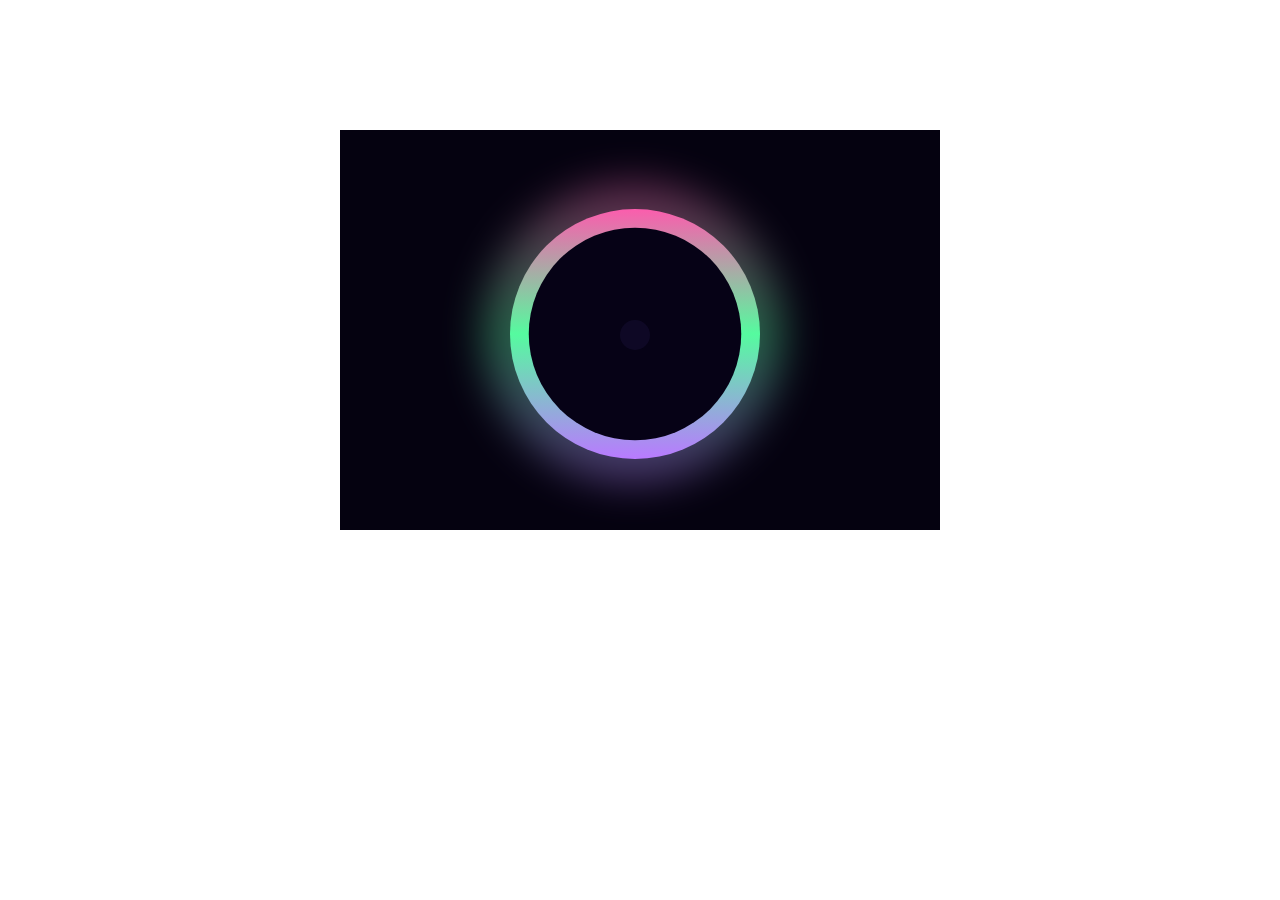
<file: Animacija/index.html>
<!DOCTYPE html>
<html lang="en">
    <head>
        <title>Animation</title>
        <meta charset="UTF-8">
        <meta name="description" content="Advanced CSS Assignment-9">
        <meta name="keywords" content="HTML,CSS,JavaScript">
        <meta name="author" content="Tanja Vojnovic">
        <link href="style.css" rel="stylesheet">
    </head>
    <body>
        <div id="wrapper">
                <div id="circle"></div>
                <div id="circle-1"></div>
                <div id="circle-2"></div>
                <div id="circle-3"></div>
        </div>
    </body>
</html>
</file>
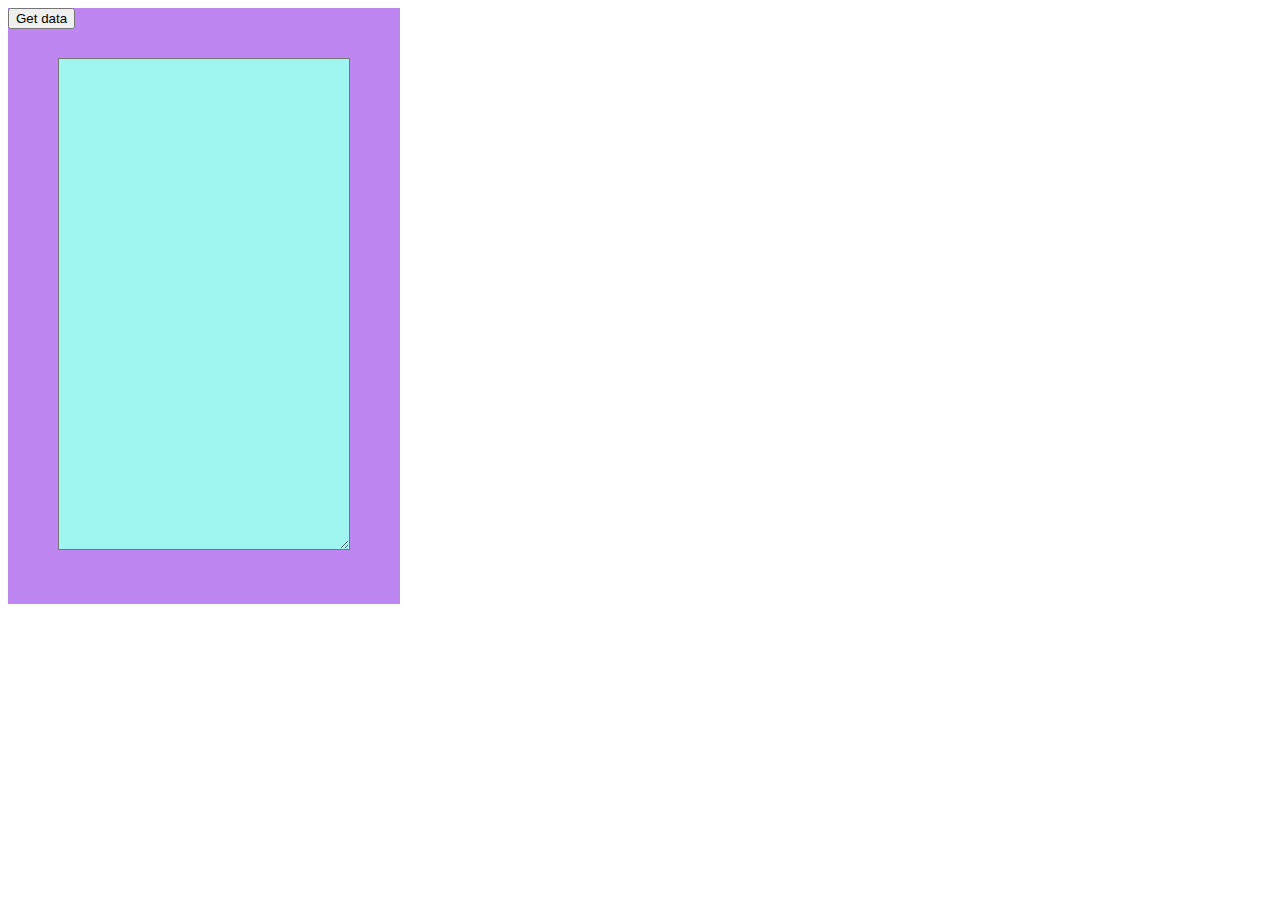
<file: Citanje podataka o studentima/index.html>
<!DOCTYPE html>
<html lang="en">
<head>
    <title>Čitanje podataka o studenata</title>
    <meta charset="UTF-8">
    <meta http-equiv="X-UA-Compatible" content="IE=edge">
    <meta name="viewport" content="width=device-width, initial-scale=1.0">
    <meta name="description" content="Advanced JavaScript Assignment-14">
    <meta name="keywords" content="HTML,CSS,JavaScript">
    <meta name="author" content="Tanja Vojnovic">
    <link rel="stylesheet" href="style.css">
</head>
<body>

    <div id="wrapper">
        <label for="txt"></label>
        <textarea id="txt" cols="30"></textarea>
    </div>

    <script src="myscript.js"></script>

</body>
</html>
</file>
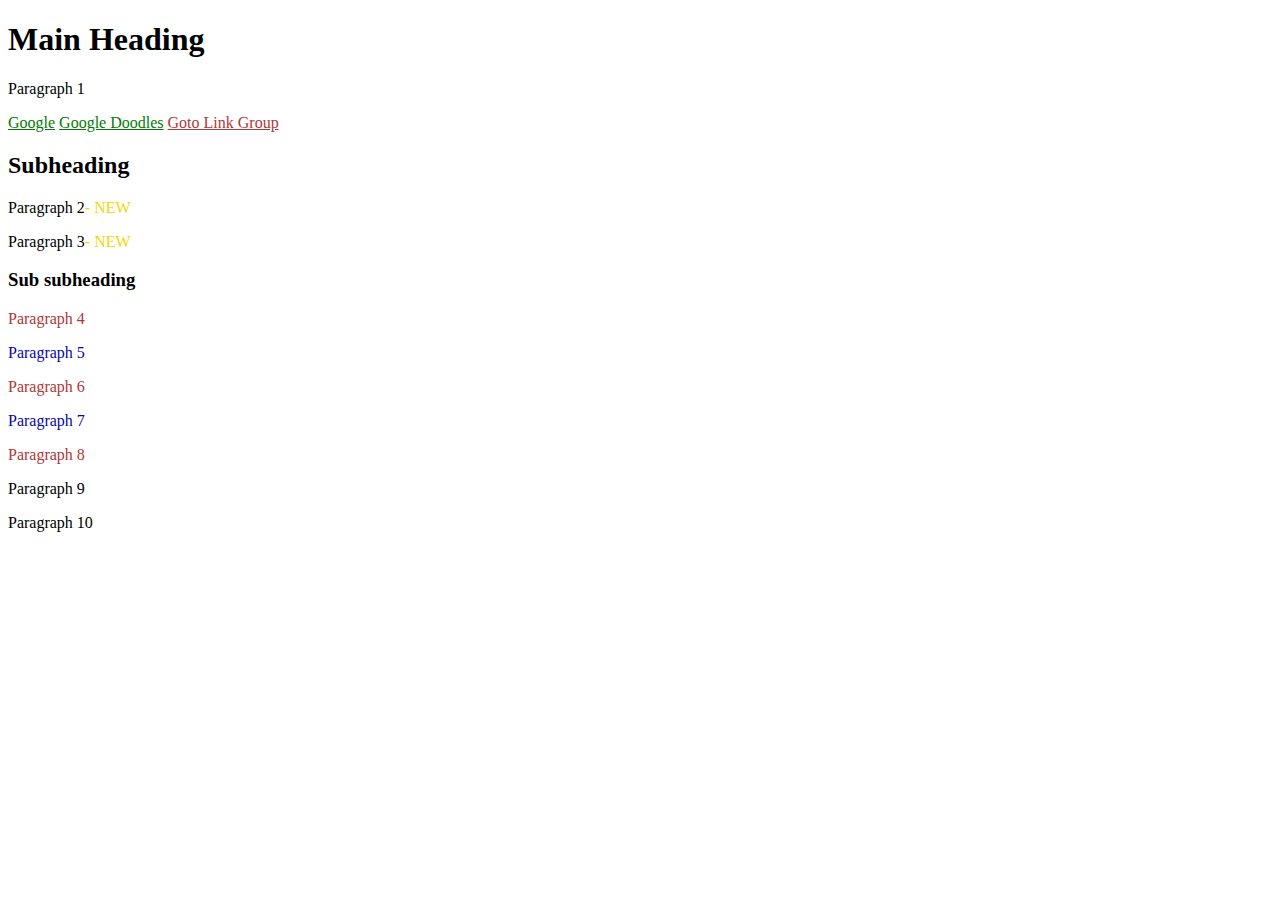
<file: Koriscenje naprednih CSS selektora/index.html>
<!DOCTYPE html>
<html lang="en">

<head>
    <title>Advanced CSS</title>
    <meta charset="UTF-8">
    <meta name="description" content="Advanced CSS Assignment-8">
    <meta name="keywords" content="HTML,CSS,JavaScript">
    <meta name="author" content="Tanja Vojnovic">
    <style>

    [href^="https://www.google.com"] {

        color: rgb(2, 122, 2);
    }    

    [href*="link-group"] {

        color: rgb(177, 54, 54);
    }

    #second-div > p:nth-child(even) {
        color: rgb(177, 54, 54);
    }

    #second-div > p:nth-child(odd) {
        color:rgb(6, 6, 167);
    }

    #first-div > p::after { 
        content: "- NEW";
        color:rgb(240, 216, 7);
    }

    body > p:last-of-type:hover {
        font-style: italic;
    }

    </style>
</head>

<body>
    <h1>Main Heading</h1>
    <p>Paragraph 1</p>
    <a href="https://www.google.com/">Google</a>
    <a href="https://www.google.com/doodles">Google Doodles</a>
    <a href="https://www.link-group.eu/" target="_blank">Goto Link Group</a>
    <div id="first-div">
        <h2>Subheading</h2>
        <p>Paragraph 2</p>
        <p>Paragraph 3</p>
        <div id="second-div">
            <h3>Sub subheading</h3>
            <p>Paragraph 4</p>
            <p>Paragraph 5</p>
            <p>Paragraph 6</p>
            <p>Paragraph 7</p>
            <p>Paragraph 8</p>
        </div>
    </div>
    <p>Paragraph 9</p>
    <p>Paragraph 10</p>
</body>

</html>
</file>
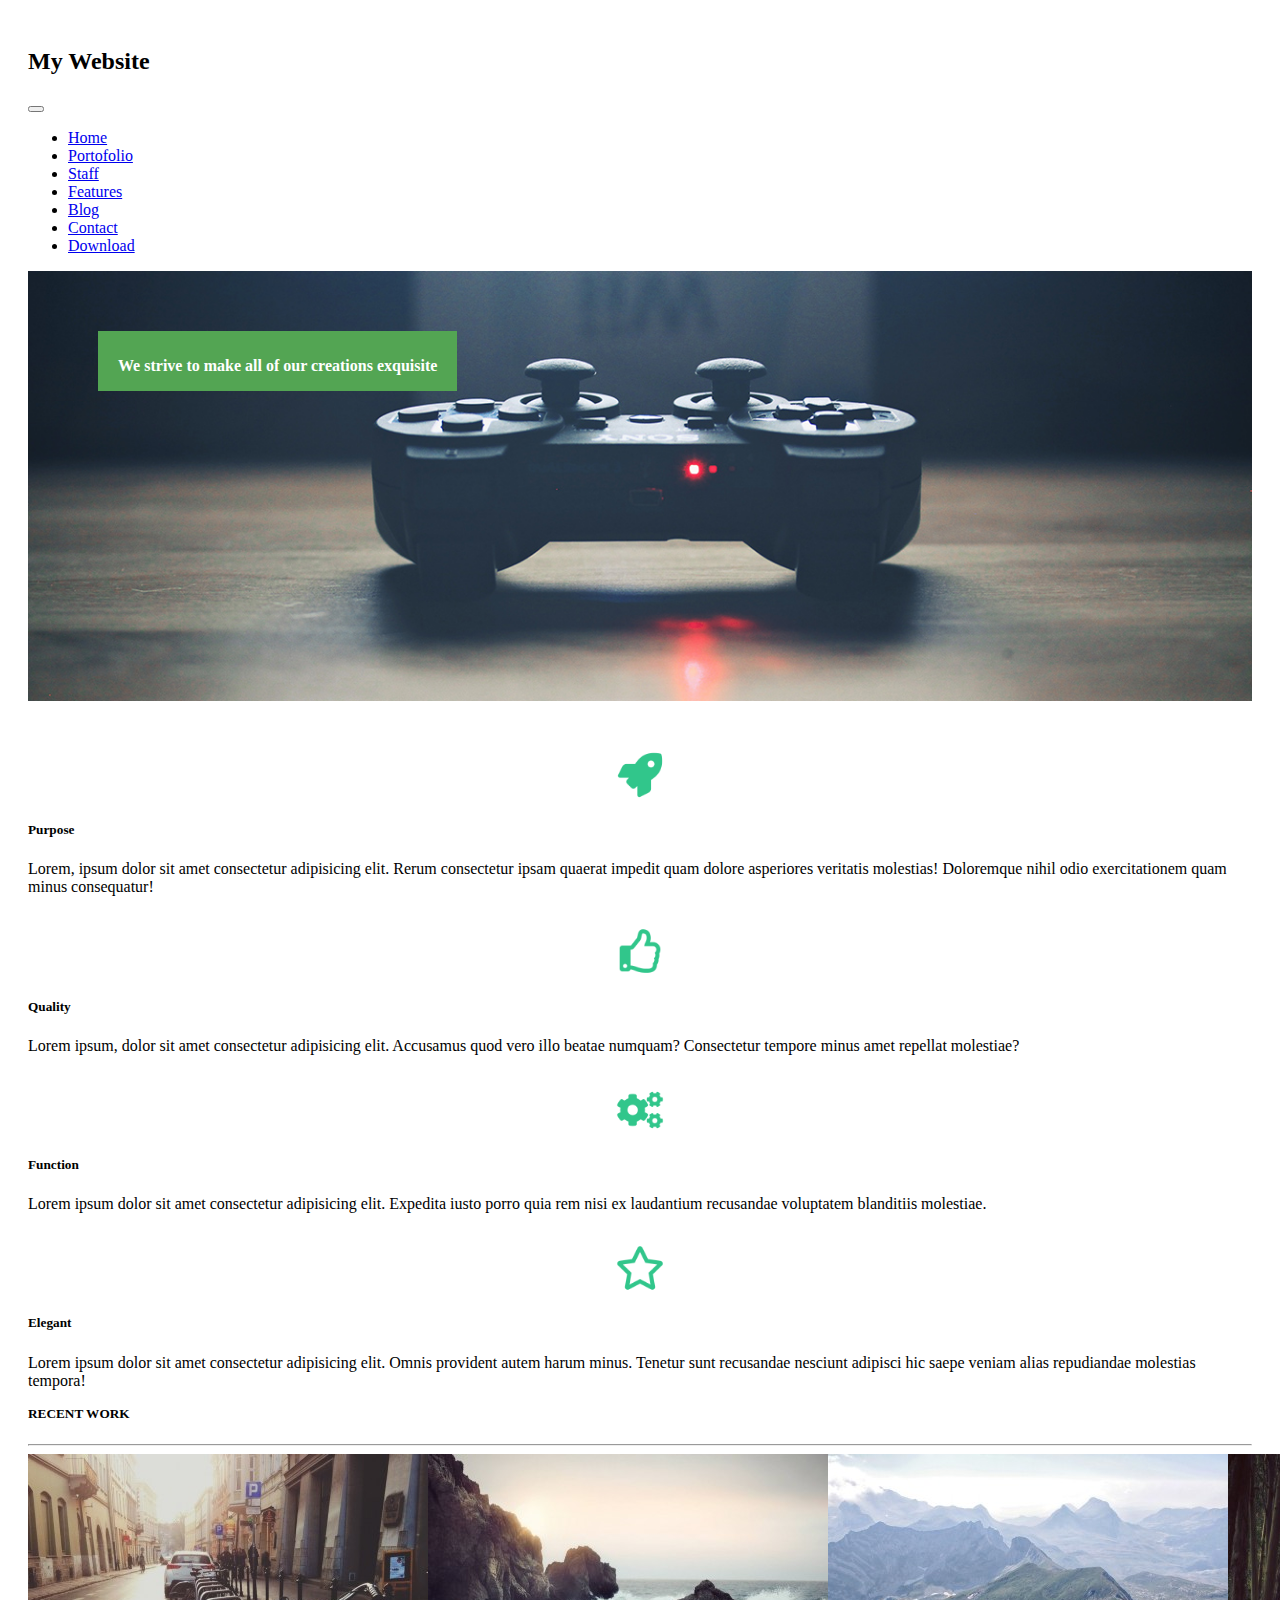
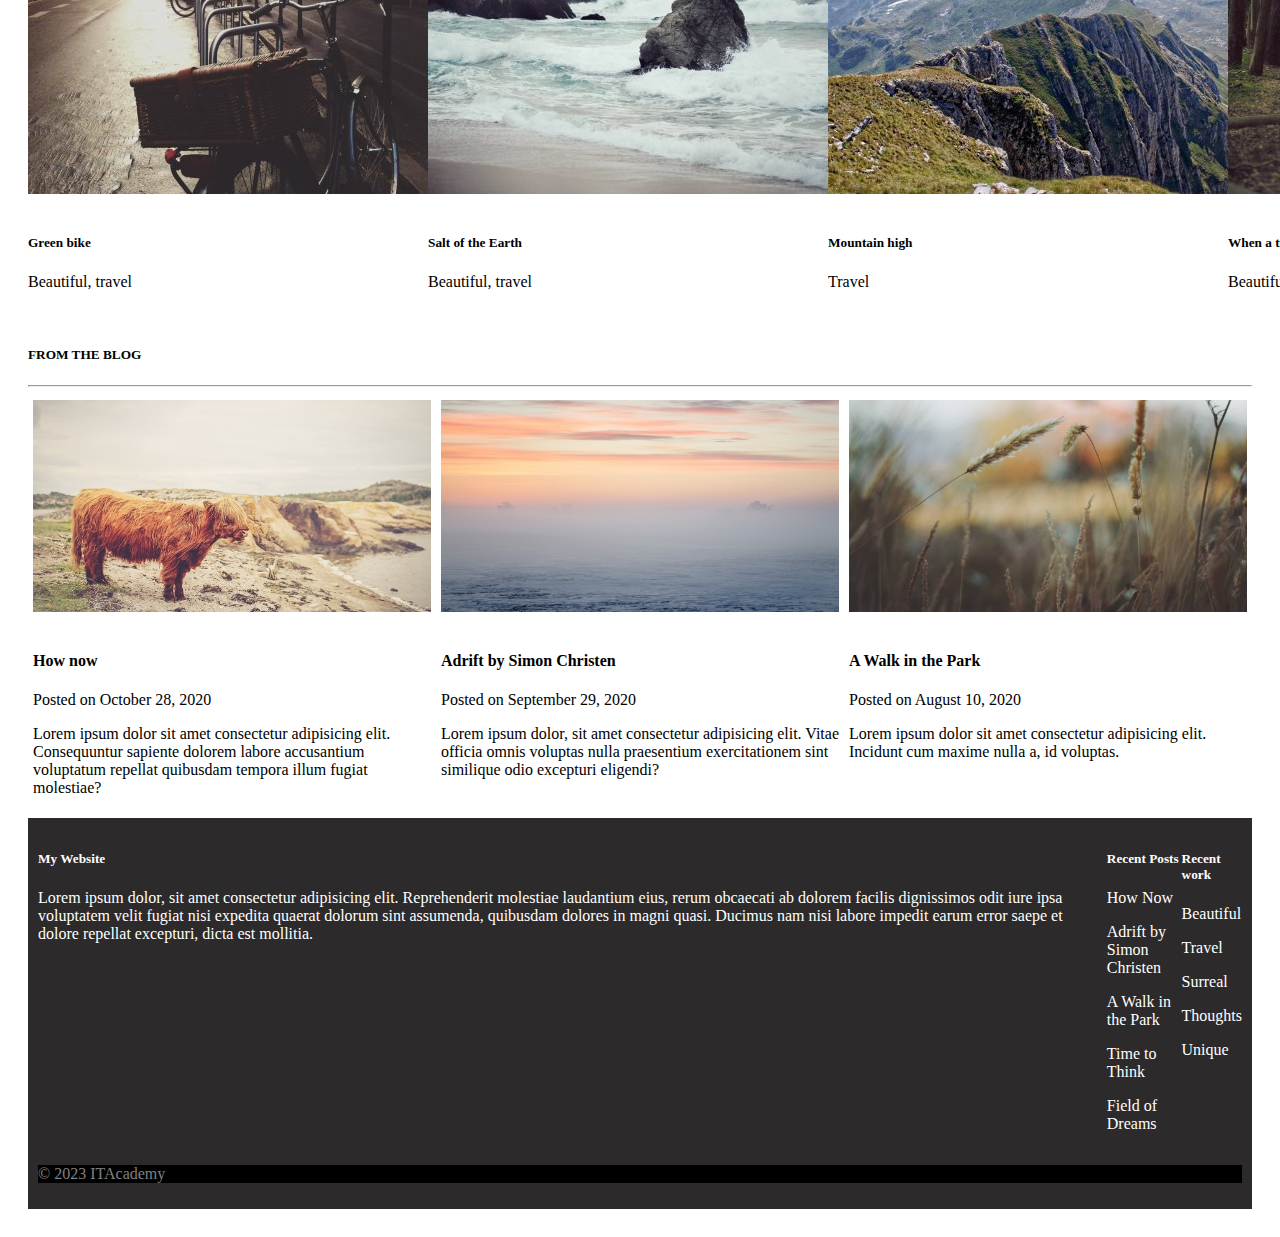
<file: Kreiranje layouta web sajta koriscenjem Bootstrapa/index.html>
<!DOCTYPE html>
<html lang="en">
<head>
  <title>Kreiranje layouta web sajta koriscenjem Bootstrapa</title>
  <meta charset="UTF-8">
  <meta http-equiv="X-UA-Compatible" content="IE=edge">
  <meta name="viewport" content="width=device-width, initial-scale=1.0">
  <meta name="description" content="Website Building Assignment-11">
  <meta name="keywords" content="HTML,CSS,JavaScript">
  <meta name="author" content="Tanja Vojnovic">
  <link rel="stylesheet" href="style.css">
  <link href="https://cdn.jsdelivr.net/npm/bootstrap@5.1.3/dist/css/bootstrap.min.css" rel="stylesheet" integrity="sha384-1BmE4kWBq78iYhFldvKuhfTAU6auU8tT94WrHftjDbrCEXSU1oBoqyl2QvZ6jIW3" crossorigin="anonymous">
</head>
<body>
  <nav class="navbar navbar-expand-lg navbar-light bg-light">
    <div class="container-fluid">
      <h2>My Website</h2>
      <button class="navbar-toggler" type="button" data-bs-toggle="collapse" data-bs-target="#navbarText" aria-controls="navbarText" aria-expanded="false" aria-label="Toggle navigation">
        <span class="navbar-toggler-icon"></span>
      </button>
      <div class="collapse navbar-collapse" id="navbarText">
        <ul class="navbar-nav me-auto mb-2 mb-lg-0">
        </ul>
        <span class="navbar-text">
          <ul class="navbar-nav me-auto mb-2 mb-lg-0">
            <li class="nav-item">
              <a class="nav-link active" aria-current="page" href="#">Home</a>
            </li>
            <li class="nav-item">
              <a class="nav-link" href="#">Portofolio</a>
            </li>
            <li class="nav-item">
              <a class="nav-link" href="#">Staff</a>
            </li>
            <li class="nav-item">
              <a class="nav-link" href="#">Features</a>
            </li>
            <li class="nav-item">
              <a class="nav-link" href="#">Blog</a>
            </li>
            <li class="nav-item">
              <a class="nav-link" href="#">Contact</a>
            </li>
            <li class="nav-item">
              <a class="nav-link" href="#">Download</a>
            </li>
          </ul>
        </span>
      </div>
    </div>
  </nav>
    
  <div class="header">
    <img src="imgs/hero.jpg" alt="">
    <div class="text-block">
      <p>We strive to make all of our creations exquisite</p>
    </div>
  </div>

  <div class="card-group">
    <div class="card">
      <img style="width: 50px;height: 50px; margin-top: 30px; margin-bottom: 10px;" class="center-block" src="imgs/icon-1.png">
      <div class="card-body">
        <h5 class="card-title row justify-content-center">Purpose</h5>
        <p class="card-text">Lorem, ipsum dolor sit amet consectetur adipisicing elit. Rerum consectetur ipsam quaerat impedit quam dolore asperiores veritatis molestias! Doloremque nihil odio exercitationem quam minus consequatur!</p>
      </div>      
    </div>
    <div class="card">
      <img style="width: 50px;height: 50px; margin-top: 30px; margin-bottom: 10px;" class="center-block" src="imgs/icon-2.png" >
      <div class="card-body">
        <h5 class="card-title row justify-content-center">Quality</h5>
        <p class="card-text">Lorem ipsum, dolor sit amet consectetur adipisicing elit. Accusamus quod vero illo beatae numquam? Consectetur tempore minus amet repellat molestiae?</p>
      </div>  
    </div>
    <div class="card">
      <img style="width: 50px;height: 50px; margin-top: 30px; margin-bottom: 10px;" class="center-block" src="imgs/icon-3.png">
      <div class="card-body">
        <h5 class="card-title row justify-content-center">Function</h5>
        <p class="card-text">Lorem ipsum dolor sit amet consectetur adipisicing elit. Expedita iusto porro quia rem nisi ex laudantium recusandae voluptatem blanditiis molestiae.</p>
      </div>  
    </div>
    <div class="card">
      <img style="width: 50px;height: 50px; margin-top: 30px; margin-bottom: 10px;" src="imgs/icon-4.png" class="center-block">
      <div class="card-body">
        <h5 class="card-title row justify-content-center">Elegant</h5>
        <p class="card-text">Lorem ipsum dolor sit amet consectetur adipisicing elit. Omnis provident autem harum minus. Tenetur sunt recusandae nesciunt adipisci hic saepe veniam alias repudiandae molestias tempora!</p>
      </div>
    </div>
  </div>
      
  <h5 style="margin-top: 10px;">RECENT WORK</h5>

  <hr>

  <div class="row">
    <div class="col-3">
      <div class="card">
        <img class="card-img" src="imgs/bike-400x340.jpg" alt="...">
        <div class="d-flex justify-content-center align-items-end"></div>
      </div> 
      <h5>Green bike</h5>
      <p>Beautiful, travel</p>
    </div>
    <div class="col-3">
      <div class="card">
        <img class="card-img" src="imgs/surf-400x340.jpg" alt="...">
        <div class="d-flex justify-content-center align-items-end"></div>
      </div> 
      <h5>Salt of the Earth</h5>
      <p>Beautiful, travel</p>
    </div>
    <div class="col-3">
      <div class="card">
        <img class="card-img" src="imgs/hills-400x340.jpg" alt="...">
        <div class="d-flex justify-content-center align-items-end"></div>
      </div> 
      <h5>Mountain high</h5>
      <p>Travel</p>
    </div>
    <div class="col-3">
      <div class="card">
        <img class="card-img" src="imgs/path-400x340.jpg" alt="...">
        <div class="d-flex justify-content-center"></div>
      </div> 
      <h5>When a tree falls</h5>
      <p>Beautiful</p>
    </div>
  </div>

  <br>

  <h5>FROM THE BLOG</h5>

  <hr>

  <div class="row">
    <div class="column">
      <img src="imgs/cow-640x340.jpg" style="width:100%">
      <h4>How now</h4>
      <p>Posted on October 28, 2020</p>
      <p>Lorem ipsum dolor sit amet consectetur adipisicing elit. Consequuntur sapiente dolorem labore accusantium voluptatum repellat quibusdam tempora illum fugiat molestiae?</p>
    </div>
    <div class="column">
      <img src="imgs/sunrise-640x340.jpg" style="width:100%">
      <h4>Adrift by Simon Christen</h4>
      <p>Posted on September 29, 2020</p>
      <p>Lorem ipsum dolor, sit amet consectetur adipisicing elit. Vitae officia omnis voluptas nulla praesentium exercitationem sint similique odio excepturi eligendi?</p>
    </div>
    <div class="column">
      <img src="imgs/grass-640x340.jpg"  style="width:100%">
      <h4>A Walk in the Park</h4>
      <p>Posted on August 10, 2020</p>
      <p>Lorem ipsum dolor sit amet consectetur adipisicing elit. Incidunt cum maxime nulla a, id voluptas.</p>
    </div>
  </div>

  <footer class="py-5" style="background-color: rgb(44, 42, 42); color: #fff; padding: 10px;">
    <div class="row">
      <div class="col-4">
        <h5>My Website</h5>
        <p>Lorem ipsum dolor, sit amet consectetur adipisicing elit. Reprehenderit molestiae laudantium eius, rerum obcaecati ab dolorem facilis dignissimos odit iure ipsa voluptatem velit fugiat nisi expedita quaerat dolorum sint assumenda, quibusdam dolores in magni quasi. Ducimus nam nisi labore impedit earum error saepe et dolore repellat excepturi, dicta est mollitia.</p>
      </div>
      <div class="col-4">
        <h5>Recent Posts</h5>        
        <p class="border-top">How Now</p>
        <p class="border-top ">Adrift by Simon Christen</p>
        <p class="border-top ">A Walk in the Park</p>
        <p class="border-top ">Time to Think</p>
        <p class="border-top ">Field of Dreams</p>          
      </div>
      <div class="col-4">
        <h5>Recent work</h5>
        <p class="border-top">Beautiful</p>
        <p class="border-top ">Travel</p>
        <p class="border-top ">Surreal</p>
        <p class="border-top ">Thoughts</p>
        <p class="border-top ">Unique</p>
      </div>
    </div> 
    <div class="py-4 my-4 border-top text-center" style="background-color: #000; color: gray;">
      <p>© 2023 ITAcademy</p>
    </div>
  </footer>
</body>
</html>
</file>
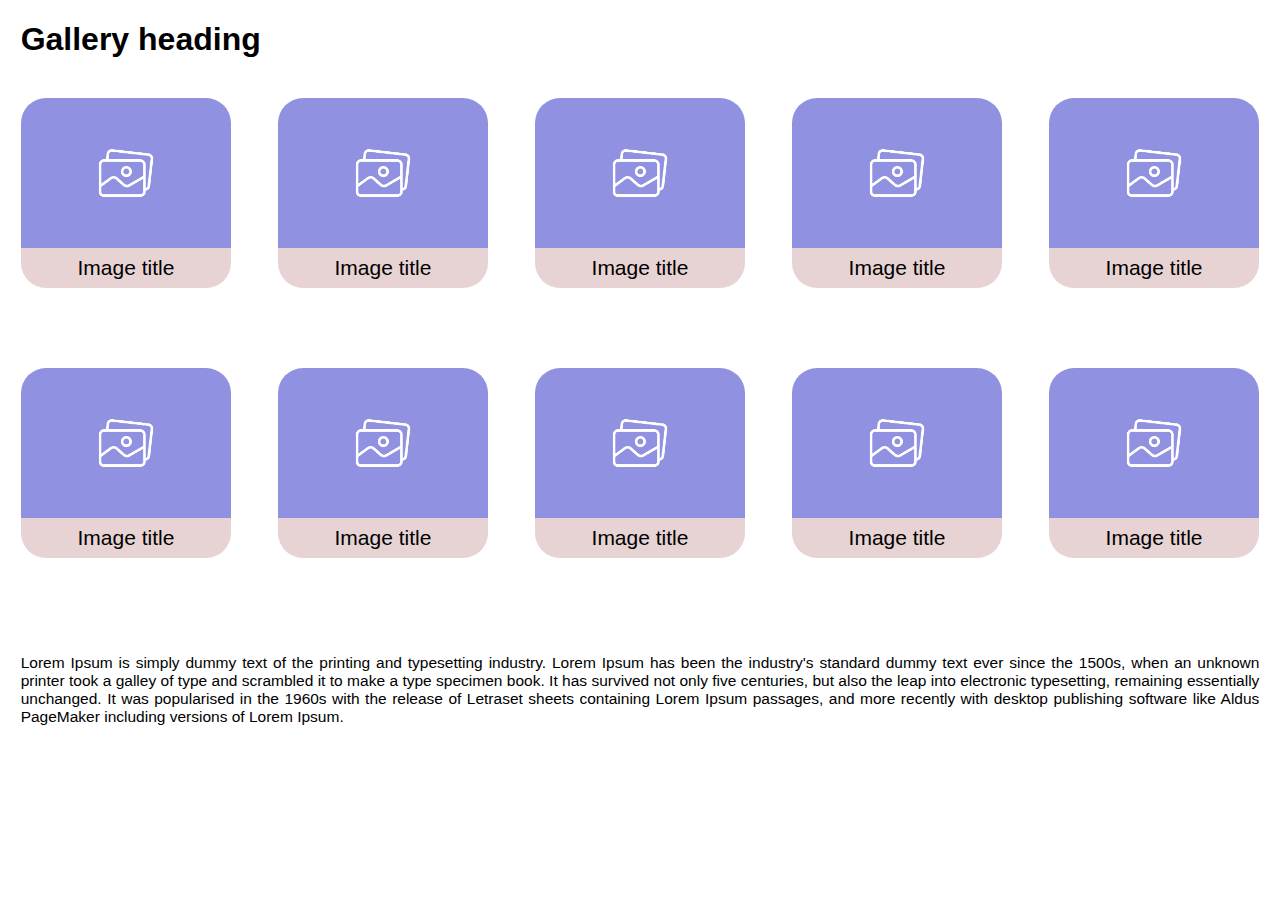
<file: Kreiranje responsive galerije/index.html>
<!DOCTYPE html>
<html lang="en">
    <head>
        <title>Responsive gallery</title>
        <meta charset="UTF-8">
        <meta name="viewport" content="width=device-width">
        <meta name="description" content="Advanced CSS Assignment-10">
        <meta name="keywords" content="HTML,CSS,JavaScript">
        <meta name="author" content="Tanja Vojnovic">
        <link href="style.css" rel="stylesheet">
    </head>
    <body>
        <div id="main-wrapper">
            <h1>Gallery heading</h1>
            <div id="wrapper">
            <div>
            <div class="photo"></div>
            <div class="image-title">
                <p>Image title</p>
            </div>
            </div>

            <div>
            <div class="photo"></div>
            <div class="image-title">
                <p>Image title</p>
            </div>
            </div>

            <div>
            <div class="photo"></div>
            <div class="image-title">
                <p>Image title</p>
            </div>
            </div>

            <div>
            <div class="photo"></div>
            <div class="image-title">
                <p>Image title</p>
            </div>
            </div>

            <div>
            <div class="photo"></div>
            <div class="image-title">
                <p>Image title</p>
            </div>
            </div>

            <div>
            <div class="photo"></div>
            <div class="image-title">
                <p>Image title</p>
            </div>
            </div>

            <div>
            <div class="photo"></div>
            <div class="image-title">
                <p>Image title</p>
            </div>
            </div>

            <div>
            <div class="photo"></div>
            <div class="image-title">
                <p>Image title</p>
            </div>
            </div>

            <div>
            <div class="photo"></div>
            <div class="image-title">
                <p>Image title</p>
            </div>
            </div>

            <div>
            <div class="photo"></div>
            <div class="image-title">
                <p>Image title</p>
            </div>
            </div>

        
        </div>
        
            <p id="lorem">Lorem Ipsum is simply dummy text of the printing and typesetting industry. Lorem Ipsum has been the industry's standard dummy text ever since the 1500s, when an unknown printer took a galley of type and scrambled it to make a type specimen book. It has survived not only five centuries, but also the leap into electronic typesetting, remaining essentially unchanged. It was popularised in the 1960s with the release of Letraset sheets containing Lorem Ipsum passages, and more recently with desktop publishing software like Aldus PageMaker including versions of Lorem Ipsum.</p>
        </div>
    </body>
</html>
</file>
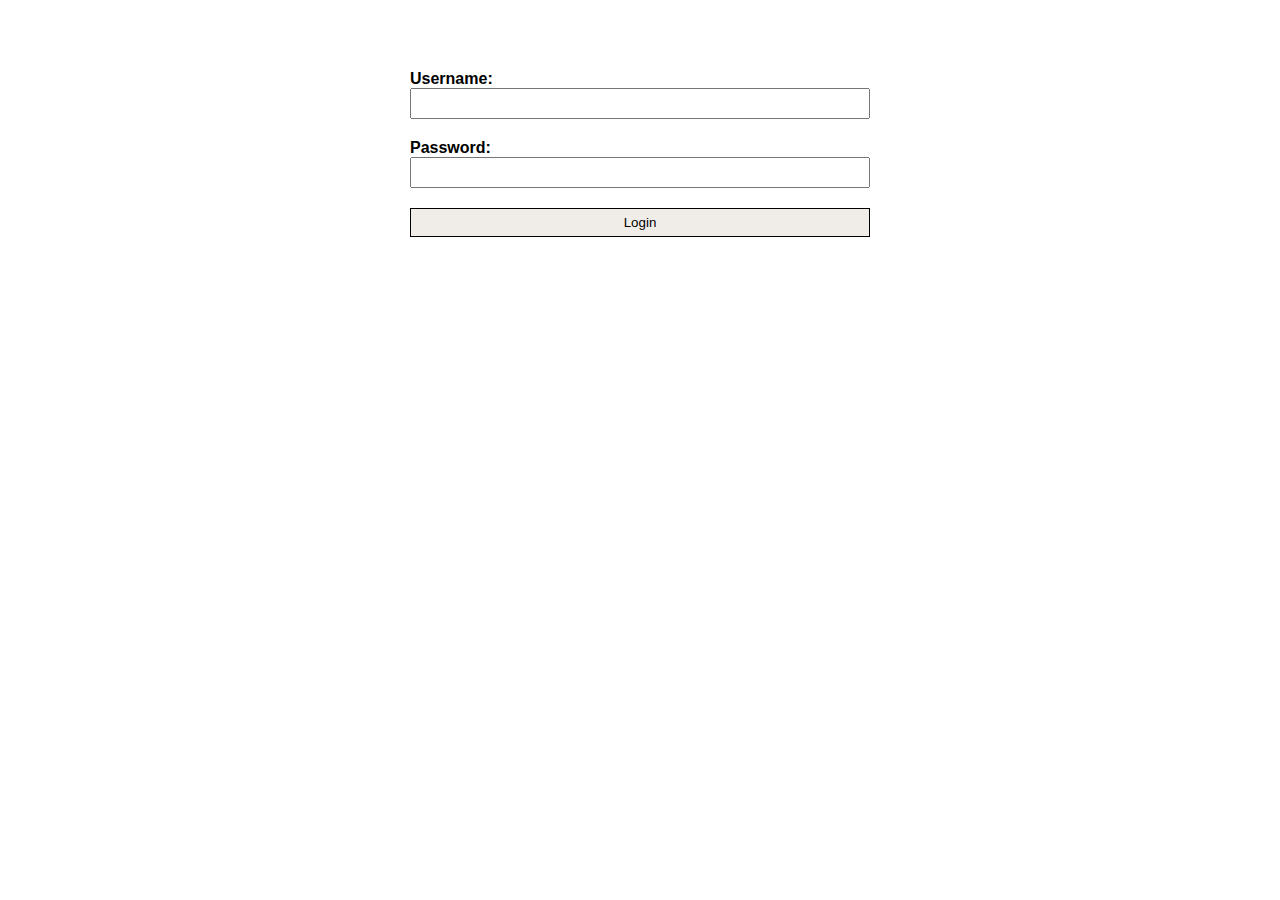
<file: Manipulacija DOM elementima/index.html>
<!DOCTYPE html>
<html lang="en">
<head>
    <title>Manipulacija DOM elementima</title>
    <meta charset="UTF-8">
    <meta http-equiv="X-UA-Compatible" content="IE=edge">
    <meta name="viewport" content="width=device-width, initial-scale=1.0">
    <meta name="description" content="Website Building Assignment-12">
    <meta name="keywords" content="HTML,CSS,JavaScript">
    <meta name="author" content="Tanja Vojnovic">
    <link href="style.css" rel="stylesheet">
    <link rel="stylesheet" href="https://cdnjs.cloudflare.com/ajax/libs/font-awesome/5.15.3/css/all.min.css" integrity="sha512-iBBXm8fW90+nuLcSKlbmrPcLa0OT92xO1BIsZ+ywDWZCvqsWgccV3gFoRBv0z+8dLJgyAHIhR35VZc2oM/gI1w==" crossorigin="anonymous" />
</head>
<body>
    <div id="login-container">

        <form>
            <div>
                <label for="username">Username:</label>
                <input id="username" type="text">
            </div>

            <div>
                <label for="password">Password:</label>
                <input id="password" type="password">
            </div>

            <input type="submit" value="Login">
        </form>

    </div>

    <script src="https://code.jquery.com/jquery-3.6.0.slim.min.js" integrity="sha256-u7e5khyithlIdTpu22PHhENmPcRdFiHRjhAuHcs05RI=" crossorigin="anonymous"></script>
    
    <script>

        const user_data = {
            username: 'new_user',
            password: '123456789'
            }
                    
        
            $('#login-container').submit((e)=>{
            e.preventDefault()
            const username_value = $('#username').val();
            const password_value = $('#password').val();
            const username = $('#username');
            const password = $('#password');

             //ERROR MESSAGES
            const invalid_username = $('<p class="error invalid_username"></p>').text('* Please, enter valid username...')
            const invalid_password = $('<p class="error invalid_password"></p>').text('* Please, enter valid password...')
            const empty_username = $('<p class="error empty_username"></p>').text('* Please, enter  username...')
            const empty_password = $('<p class="error empty_password"></p>').text('* Please, enter  password...')

             //ICONS
            const valid_icon_username = $('<i class="fas fa-check"></i>').css({'position':'absolute','transform':'translate(-150%,60%)','color':'green'});
            const invalid_icon_username = $('<i class="fas fa-times"></i>').css({'position':'absolute','transform':'translate(-150%,60%)','color':'red'});
            const valid_icon_password = $('<i class="fas fa-check"></i>').css({'position':'absolute','transform':'translate(-150%,60%)','color':'green'});  
            const invalid_icon_password = $('<i class="fas fa-times"></i>').css({'position':'absolute','transform':'translate(-150%,60%)','color':'red'});

             //REMOVING ALL MESSAGE ERRORS BEOFRE ADDING NEW ONES       
            let errors = $('.error');
            for(let i of errors){
                i.remove()
            }    
              
             //REMOVING ALL ICONS BEFORE ADDING NEW ONES 
            let icons = $('.fas');
            for(let icon of icons){
                icon.remove()
            }

             //CHECK USERNAME VALIDATION  
            if(username_value == user_data.username){
                username.css('border-color','green').after(valid_icon_username);
            } else if(username_value.length == 0){
                username.css('border-color','red').after(invalid_icon_username);
                 $('form').append(empty_username);
            } else{
                username.css('border-color','red').after(invalid_icon_username);
                $('form').append(invalid_username);
            }

             //CHECK PASSWORD VALIDATION
            if(password_value == user_data.password){
                password.css('border-color','green').after(valid_icon_password)    
            } else if(password_value.length == 0){
                password.css('border-color','red').after(invalid_icon_password);
                $('form').append(empty_password);
            } else{
                password.css('border-color','red').after(invalid_icon_password);
                $('form').append(invalid_password);
            }
        });

    </script>  
</body>
</html>
</file>
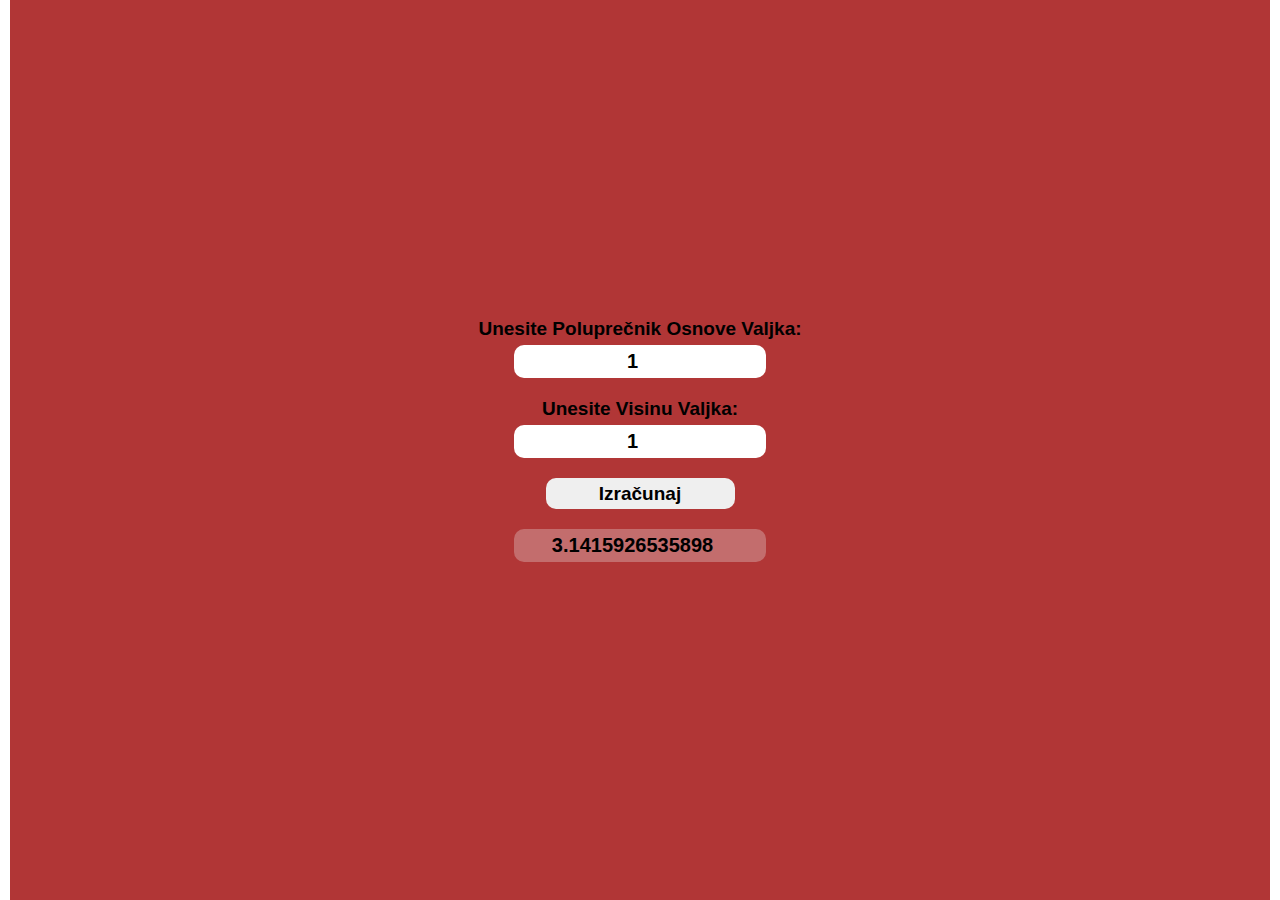
<file: Program za racunanje zapremine valjka/index.html>
<!DOCTYPE html>
<html lang="en">

<head>
    <title>JavaScript</title>
    <meta charset="UTF-8">
    <meta name="viewport" content="width=device-width, initial-scale=1.0">
    <meta name="description" content="JS Fundamentals Assignment-5">
    <meta name="keywords" content="HTML,CSS,JavaScript">
    <meta name="author" content="Tanja Vojnovic">
    <link rel="stylesheet" href="style.css">
</head>

<body>
    <div class="container">
        <form>
            <label for="poluprecnik">Unesite Poluprečnik Osnove Valjka:</label>
            <input type="number" id="poluprecnik" autocomplete="off" value="1" required>
            <label for="visina">Unesite Visinu Valjka:</label>
            <input type="number" id="visina" autocomplete="off" value="1" required>
            <button type="button" id="btn">Izračunaj</button>
            <input id="rezultat" type="number" disabled value="3.1415926535898">

        </form>
    </div>
    <script type="text/javascript" src="./popup.js"></script>
</body>


</html>
</file>
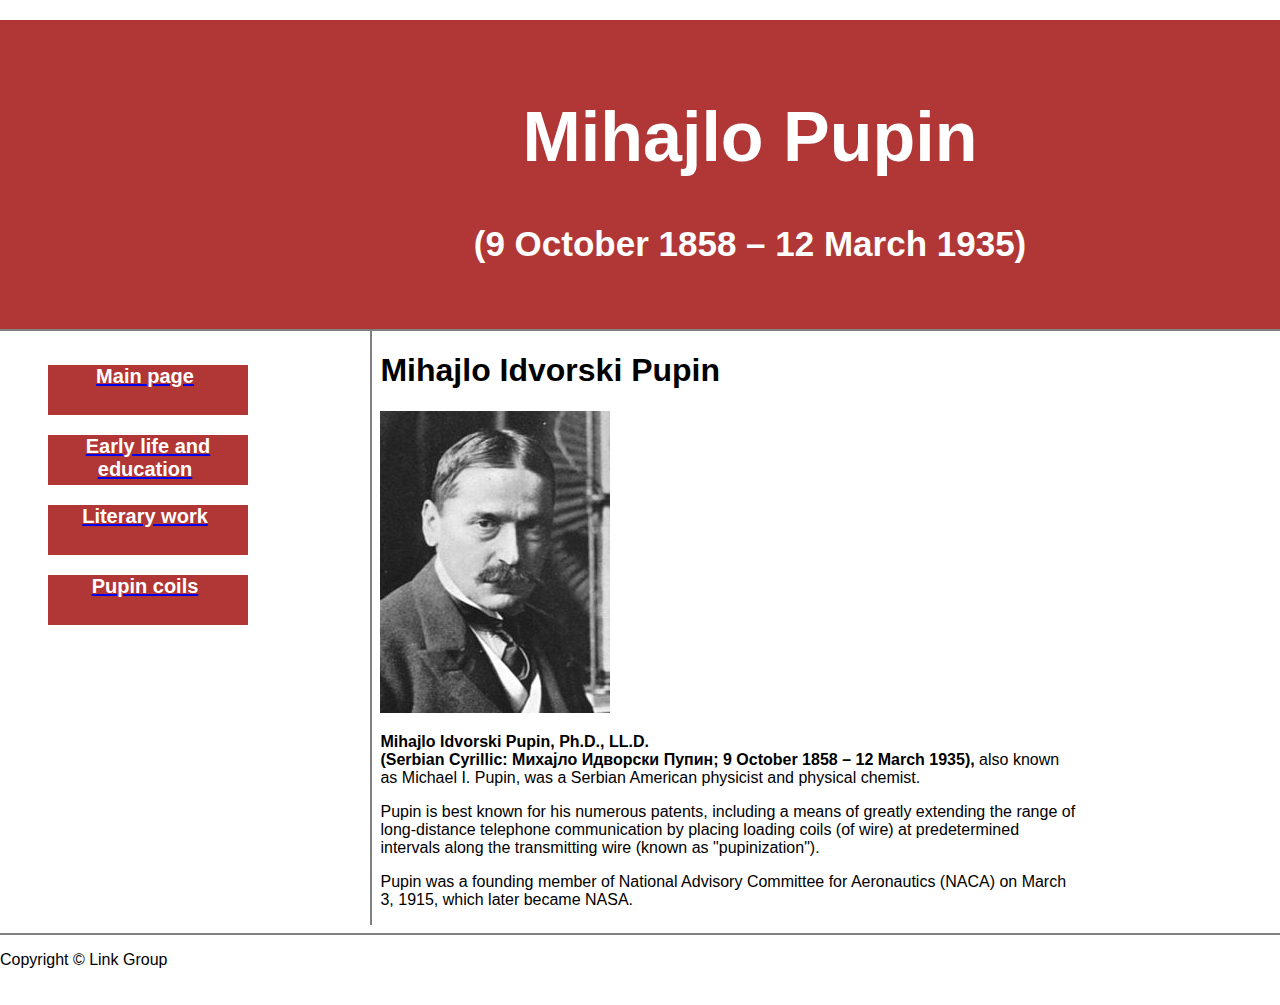
<file: Unapredjenje mini sajta/index.html>
<!DOCTYPE html>
<html lang="en">
    <head> 
        <title>Mihajlo Pupin</title>
        <meta charset="UTF-8">
        <meta name="description" content="HTML and CSS Fundamentals Assignment-5">
        <meta name="keywords" content="HTML,CSS,JavaScript">
        <meta name="author" content="Tanja Vojnovic">
    </head>
    <style>
        body {
            width: 1500px;
            margin: 20px auto;
            background-color: white;
            font-family: Arial, Helvetica, sans-serif
        }
        header {
            border-bottom: 2px solid gray;
            background-color: rgb(177, 54, 54);
            padding: 30px;
            text-align: center;
            font-size: 35px;
            font-weight: bold;
            color: white;
        }
        nav {
            padding: 16px 0 16px 0;
            font-size: large;
            font-weight: bold;
        }
        footer {
            padding: 16px 0 16px 0;
            border-top:2px solid gray; 
        }
        a {
            margin-right: 6px;
        }
        section {
            display: inline-block;
            width: 350px;
            padding: 0 9 0 0;
            margin-bottom: 8px;
            vertical-align: top;
            margin-left : 8px;
        }
        aside {
            display: inline-block;
            width: 700px;
            vertical-align: top;
            padding: 0 0 0 8px;
            border-left: 2px solid grey; 
        }
        div {
            width: 200px;
            height: 50px;
            margin-bottom: 20px;
            background-color: rgb(177, 54, 54);
            text-align: center;
            font-size: 20px;
            font-weight: bold;
            color: white;
        } 
        .white {
            color: white;
        } 
    </style>
<body>
    <header>
        <h1>Mihajlo Pupin</h1>
        <p>(9 October 1858 – 12 March 1935)</p>
    </header> 
    <section>
        <nav>
            <ul>
                <div id="box1">
                    <li>
                        <a href="index.html"><span class="white"> Main page </span></a> 
                    </li> 
                </div>
                <div id="box2">
                    <li> 
                        <a href="pages/Early-life-and-education.html"><span class="white"> Early life and education </span></a>
                    <!--This HTML file is in pages folder so we use pages/-->
                    </li> 
                </div>
                <div id="box3">
                    <li> 
                        <a href="pages/Literary-work.html"><span class="white"> Literary work </span></a> 
                    <!--This HTML file is in pages folder so we use pages/-->
                    </li>
                </div>
                <div id="box4">
                    <li> 
                        <a href="pages/Pupin-coils.html"><span class="white"> Pupin coils </span></a> 
                    <!--This HTML file is in pages folder so we use pages/-->
                    </li>
                </div>
            </ul>
        </nav>
    </section>
    <section><aside>
            <h1> Mihajlo Idvorski Pupin </h1>
            <img src="images/pupin.jpg" alt="Mihajlo Pupin">  
            <p> <strong>Mihajlo Idvorski Pupin, Ph.D., LL.D.<br>(Serbian Cyrillic: Михајло Идворски Пупин; 9 October 1858 – 12 March 1935),</strong> also known as Michael I. Pupin, was a Serbian American physicist and physical chemist.</p>
            <p> Pupin is best known for his numerous patents, including a means of greatly extending the range of long-distance telephone communication by placing loading coils (of wire) at predetermined intervals along the transmitting wire (known as "pupinization").</p>
            <p> Pupin was a founding member of National Advisory Committee for Aeronautics (NACA) on March 3, 1915, which later became NASA.  </p>
    </section></aside>
    <footer>
        Copyright © Link Group
    </footer>
</body>
</html>
</file>
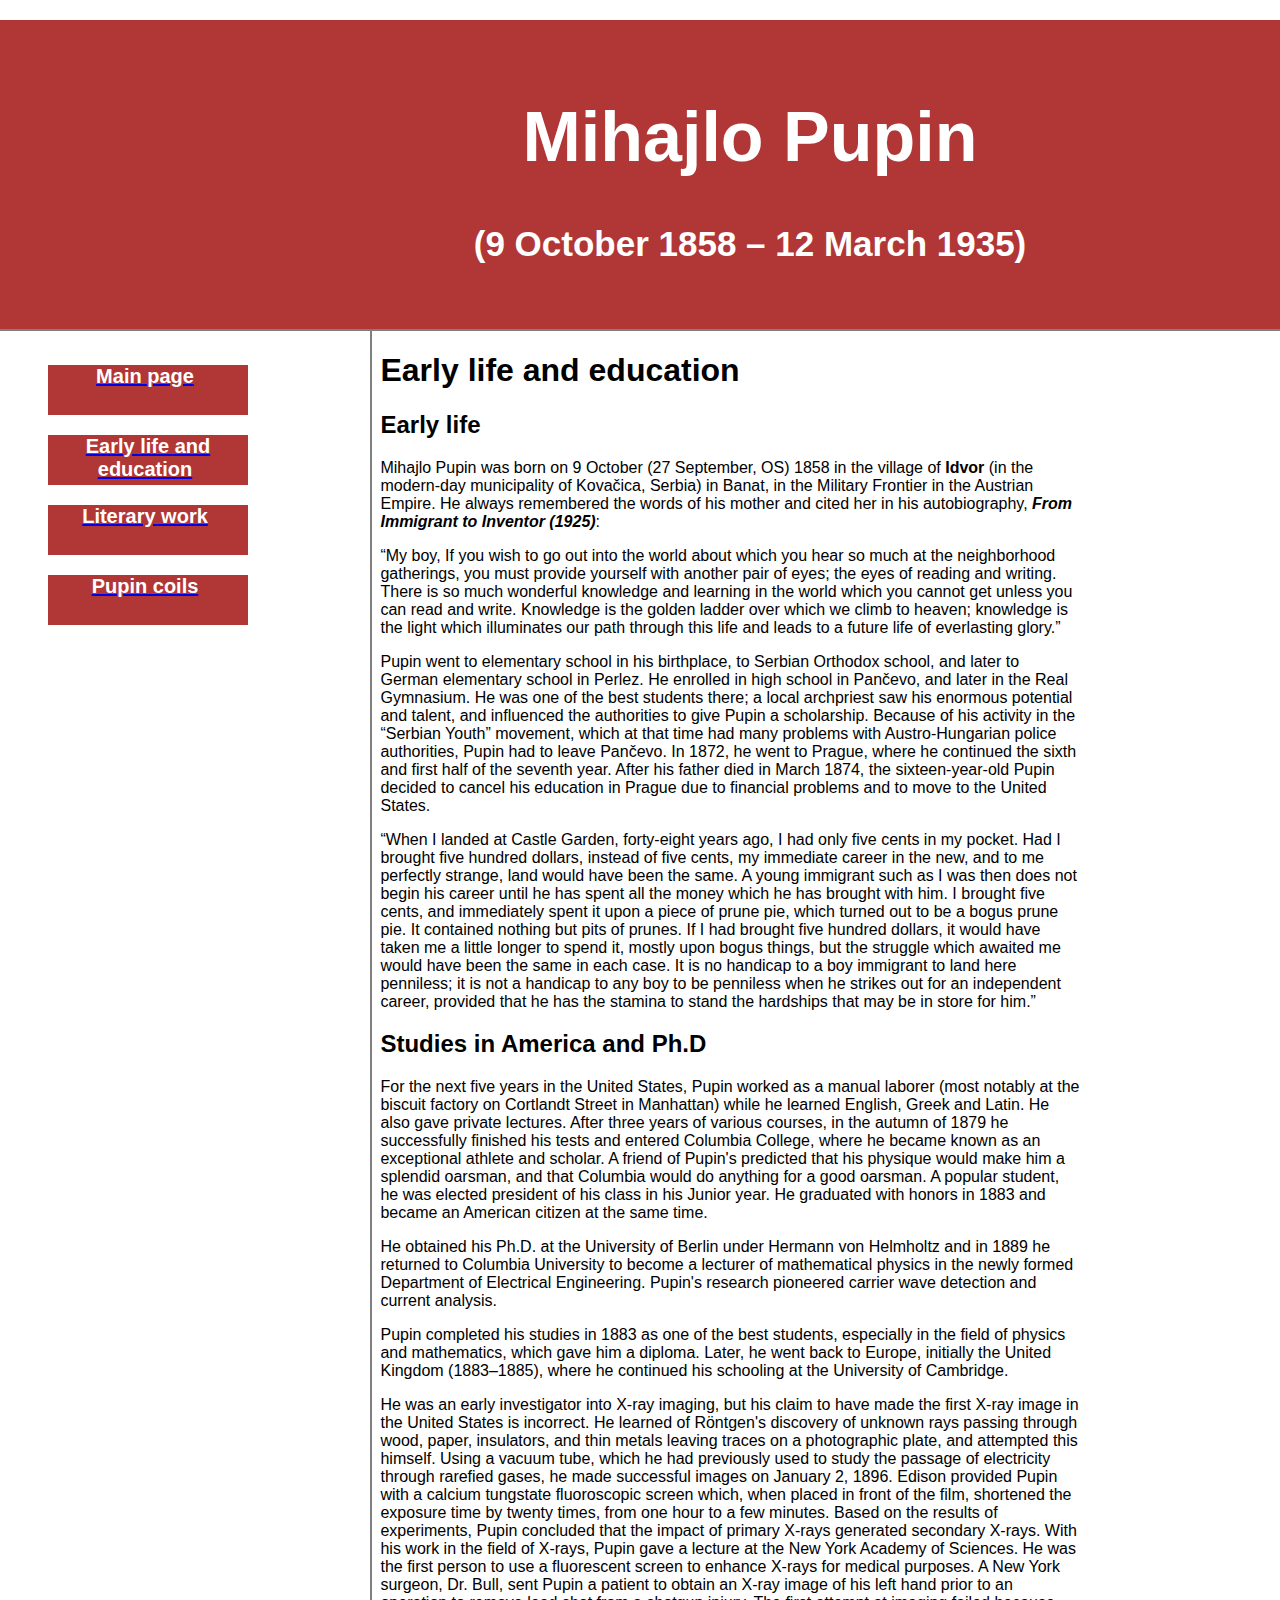
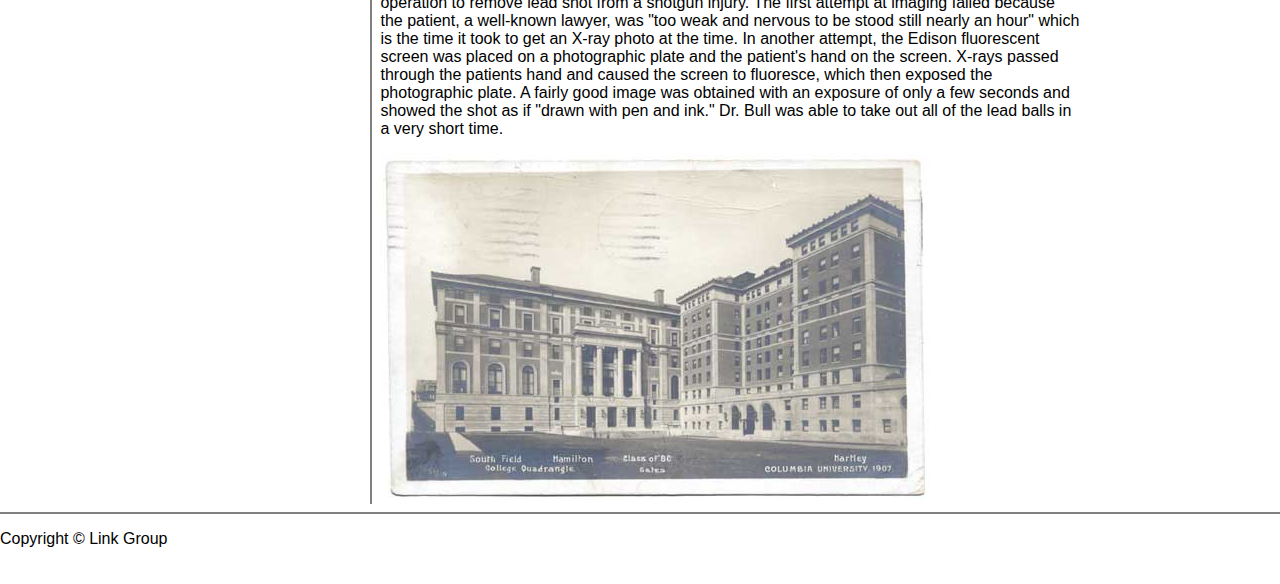
<file: Unapredjenje mini sajta/pages/Early-life-and-education.html>
<!DOCTYPE html>
<html lang="en">
    <head> 
        <title>Mihajlo Pupin</title>
        <meta charset="UTF-8">
        <meta name="description" content="HTML and CSS Fundamentals Assignment-5">
        <meta name="keywords" content="HTML,CSS,JavaScript">
        <meta name="author" content="Tanja Vojnovic">
    </head>
    <style>
        body {
            width: 1500px;
            margin: 20px auto;
            background-color: white;
            font-family: Arial, Helvetica, sans-serif
        }
        header {
            border-bottom: 2px solid gray;
            background-color: rgb(177, 54, 54);
            padding: 30px;
            text-align: center;
            font-size: 35px;
            font-weight: bold;
            color: white;
        }
        nav {
            padding: 16px 0 16px 0;
            font-size: large;
            font-weight: bold;
        }
        footer {
            padding: 16px 0 16px 0;
            border-top:2px solid gray; 
        }
        a {
            margin-right: 6px;
        }
        section {
            display: inline-block;
            width: 350px;
            padding: 0 9 0 0;
            margin-bottom: 8px;
            vertical-align: top;
            margin-left : 8px;
        }
        aside {
            display: inline-block;
            width: 700px;
            vertical-align: top;
            padding: 0 0 0 8px;
            border-left: 2px solid grey; 
        }
        div {
            width: 200px;
            height: 50px;
            margin-bottom: 20px;
            background-color: rgb(177, 54, 54);
            text-align: center;
            font-size: 20px;
            font-weight: bold;
            color: white;
        } 
        .white {
            color: white;
        }     
    </style>
<body>
    <header>
        <h1>Mihajlo Pupin</h1>
        <p>(9 October 1858 – 12 March 1935)</p>
    </header>
    <section>
        <nav>
            <ul>
                <div id="box1">
                    <li> 
                        <a href="../index.html"><span class="white"> Main page </span></a> 
                    </li>
                </div> 
                <!--We have to move back one folder to access index.html this is the reason why we use ../-->
                <div id="box2">
                    <li> 
                        <a href="Early-life-and-education.html"><span class="white"> Early life and education </span></a>
                    </li> 
                </div>
                <div id="box3">
                    <li> 
                        <a href="Literary-work.html"><span class="white"> Literary work </span></a> 
                    </li>
                </div>
                <!--Since the page Literary work.html is in the same folder we use regular link path-->
                <div id="box4">
                    <li>
                        <a href="Pupin-coils.html"><span class="white"> Pupin coils </span></a> 
                    </li>
                </div>
                <!--Since the page Pupin coils.html is in the same folder we use regular link path-->
            </ul>
        </nav>
    </section>
    <section><aside>
        <h1>Early life and education</h1>
        <h2>Early life</h2> 
        <p> Mihajlo Pupin was born on 9 October (27 September, OS) 1858 in the village of <strong>Idvor</strong> (in the modern-day municipality of Kovačica, Serbia) in Banat, in the Military Frontier in the Austrian Empire. He always remembered the words of his mother and cited her in his autobiography, <em><b>From Immigrant to Inventor (1925)</b></em>:
        <p>“My boy, If you wish to go out into the world about which you hear so much at the neighborhood gatherings, you must provide yourself with another pair of eyes; the eyes of reading and writing. There is so much wonderful knowledge and learning in the world which you cannot get unless you can read and write. Knowledge is the golden ladder over which we climb to heaven; knowledge is the light which illuminates our path through this life and leads to a future life of everlasting glory.”</p>
        Pupin went to elementary school in his birthplace, to Serbian Orthodox school, and later to German elementary school in Perlez. He enrolled in high school in Pančevo, and later in the Real Gymnasium. He was one of the best students there; a local archpriest saw his enormous potential and talent, and influenced the authorities to give Pupin a scholarship.
        Because of his activity in the “Serbian Youth” movement, which at that time had many problems with Austro-Hungarian police authorities, Pupin had to leave Pančevo. In 1872, he went to Prague, where he continued the sixth and first half of the seventh year. After his father died in March 1874, the sixteen-year-old Pupin decided to cancel his education in Prague due to financial problems and to move to the United States.
        <p>“When I landed at Castle Garden, forty-eight years ago, I had only five cents in my pocket. Had I brought five hundred dollars, instead of five cents, my immediate career in the new, and to me perfectly strange, land would have been the same. A young immigrant such as I was then does not begin his career until he has spent all the money which he has brought with him. I brought five cents, and immediately spent it upon a piece of prune pie, which turned out to be a bogus prune pie. It contained nothing but pits of prunes. If I had brought five hundred dollars, it would have taken me a little longer to spend it, mostly upon bogus things, but the struggle which awaited me would have been the same in each case. It is no handicap to a boy immigrant to land here penniless; it is not a handicap to any boy to be penniless when he strikes out for an independent career, provided that he has the stamina to stand the hardships that may be in store for him.”</p>
        <h2>Studies in America and Ph.D</h2>
        <p>For the next five years in the United States, Pupin worked as a manual laborer (most notably at the biscuit factory on Cortlandt Street in Manhattan) while he learned English, Greek and Latin. He also gave private lectures. After three years of various courses, in the autumn of 1879 he successfully finished his tests and entered Columbia College, where he became known as an exceptional athlete and scholar. A friend of Pupin's predicted that his physique would make him a splendid oarsman, and that Columbia would do anything for a good oarsman. A popular student, he was elected president of his class in his Junior year. He graduated with honors in 1883 and became an American citizen at the same time.
        <p>He obtained his Ph.D. at the University of Berlin under Hermann von Helmholtz and in 1889 he returned to Columbia University to become a lecturer of mathematical physics in the newly formed Department of Electrical Engineering. Pupin's research pioneered carrier wave detection and current analysis.</p>
        <p>Pupin completed his studies in 1883 as one of the best students, especially in the field of physics and mathematics, which gave him a diploma. Later, he went back to Europe, initially the United Kingdom (1883–1885), where he continued his schooling at the University of Cambridge.</p>
        <p>He was an early investigator into X-ray imaging, but his claim to have made the first X-ray image in the United States is incorrect. He learned of Röntgen's discovery of unknown rays passing through wood, paper, insulators, and thin metals leaving traces on a photographic plate, and attempted this himself. Using a vacuum tube, which he had previously used to study the passage of electricity through rarefied gases, he made successful images on January 2, 1896. Edison provided Pupin with a calcium tungstate fluoroscopic screen which, when placed in front of the film, shortened the exposure time by twenty times, from one hour to a few minutes. Based on the results of experiments, Pupin concluded that the impact of primary X-rays generated secondary X-rays. With his work in the field of X-rays, Pupin gave a lecture at the New York Academy of Sciences. He was the first person to use a fluorescent screen to enhance X-rays for medical purposes. A New York surgeon, Dr. Bull, sent Pupin a patient to obtain an X-ray image of his left hand prior to an operation to remove lead shot from a shotgun injury. The first attempt at imaging failed because the patient, a well-known lawyer, was "too weak and nervous to be stood still nearly an hour" which is the time it took to get an X-ray photo at the time. In another attempt, the Edison fluorescent screen was placed on a photographic plate and the patient's hand on the screen. X-rays passed through the patients hand and caused the screen to fluoresce, which then exposed the photographic plate. A fairly good image was obtained with an exposure of only a few seconds and showed the shot as if "drawn with pen and ink." Dr. Bull was able to take out all of the lead balls in a very short time.</p>
        <img src="../images/university.jpg"alt="Univerzitet">
    </section></aside>
    <footer>
        Copyright © Link Group
    </footer>
</body>
</html>
</file>
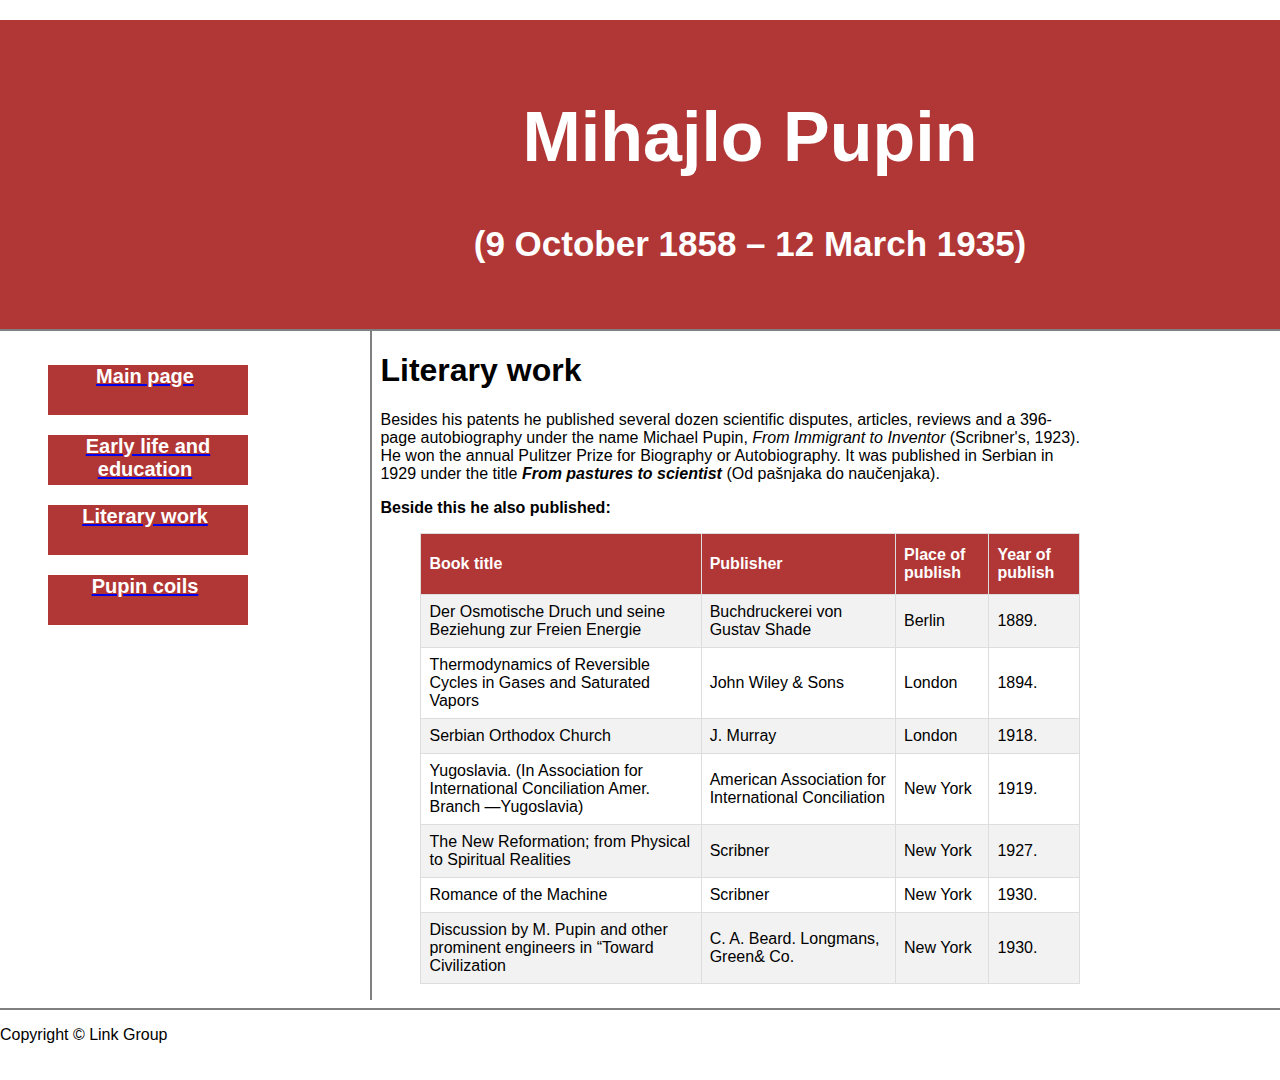
<file: Unapredjenje mini sajta/pages/Literary-work.html>
<!DOCTYPE html>
<html lang="en">
    <head> 
        <title>Mihajlo Pupin</title>
        <meta charset="UTF-8">
        <meta name="description" content="HTML and CSS Fundamentals Assignment-5">
        <meta name="keywords" content="HTML,CSS,JavaScript">
        <meta name="author" content="Tanja Vojnovic">
    </head>
    <style>
        body {
            width: 1500px;
            margin: 20px auto;
            background-color: white;
            font-family: Arial, Helvetica, sans-serif
        }
        header {
            border-bottom: 2px solid gray;
            background-color: rgb(177, 54, 54);
            padding: 30px;
            text-align: center;
            font-size: 35px;
            font-weight: bold;
            color: white;
        }
        nav {
            padding: 16px 0 16px 0;
            font-size: large;
            font-weight: bold;
        }
        footer {
            padding: 16px 0 16px 0;
            border-top:2px solid gray; 
        }
        a {
            margin-right: 6px;
        }
        section {
            display: inline-block;
            width: 350px;
            padding: 0 9 0 0;
            margin-bottom: 8px;
            vertical-align: top;
            margin-left : 8px;
        }
        aside {
            display: inline-block;
            width: 700px;
            vertical-align: top;
            padding: 0 0 0 8px;
            border-left: 2px solid grey; 
        }
        div {
            width: 200px;
            height: 50px;
            margin-bottom: 20px;
            background-color: rgb(177, 54, 54);
            text-align: center;
            font-size: 20px;
            font-weight: bold;
            color: white;
        } 
        .white {
            color: white;
        }
        #publishing {
            font-family: Arial, Helvetica, sans-serif;
            border-collapse: collapse;
            width: 100%;
        }

        #publishing td, #publishing th {
            border: 1px solid #ddd;
            padding: 8px;
        }

        #publishing tr:nth-child(even){background-color: #f2f2f2;}

        #publishing tr:hover {background-color: #ddd;}

        #publishing th {
            padding-top: 12px;
            padding-bottom: 12px;
            text-align: left;
            background-color: rgb(177, 54, 54);
            color: white;
        }
    </style>
<body>
    <header>
        <h1>Mihajlo Pupin</h1>
        <p>(9 October 1858 – 12 March 1935)</p>
    </header>
    <section>
        <nav>
            <ul>
                <div id="box1">
                    <li> 
                        <a href="../index.html"><span class="white"> Main page </span></a> 
                    </li>
                </div>
                <!--We have to move back one folder to access index.html this is the reason why we use ../-->
                <div id="box2">
                    <li> 
                        <a href="Early-life-and-education.html"><span class="white"> Early life and education </span></a>
                    </li>
                </div>
                <!--Since the page early_life.html is in the same folder we use regular link path-->
                <div id="box3">
                    <li> 
                        <a href="Literary-work.html"><span class="white"> Literary work </span></a> 
                    </li>
                </div>
                <div id="box4">
                    <li> 
                        <a href="Pupin-coils.html"><span class="white"> Pupin coils </span></a> 
                    </li>
                </div>
                <!--Since the page Pupin coils.html is in the same folder we use regular link path--> 
            </ul>
        </nav>
    </section>
    <section><aside>
        <h1>Literary work</h1>
        <p> Besides his patents he published several dozen scientific disputes, articles, reviews and a 396-page autobiography under the name Michael Pupin, <em>From Immigrant to Inventor</em> (Scribner's, 1923). He won the annual Pulitzer Prize for Biography or Autobiography. It was published in Serbian in 1929 under the title <em><b>From pastures to scientist</b></em> (Od pašnjaka do naučenjaka).</p> 
        <p><strong>Beside this he also published:</strong></p>
        <ul>
            <table id="publishing">
                <tr>
                    <th>Book title</th>
                    <th>Publisher</th>
                    <th>Place of publish</th>
                    <th>Year of publish</th>
                </tr>
                <tr>
                    <td>Der Osmotische Druch und seine Beziehung zur Freien Energie</td>
                    <td>Buchdruckerei von Gustav Shade</td>
                    <td>Berlin</td>
                    <td>1889.</td>
                </tr>
                <tr>
                    <td>Thermodynamics of Reversible Cycles in Gases and Saturated Vapors</td>
                    <td>John Wiley & Sons</td>
                    <td>London</td>
                    <td>1894.</td>
                </tr>
                <tr>
                    <td>Serbian Orthodox Church</td>
                    <td>J. Murray</td>
                    <td>London</td>
                    <td>1918.</td>
                </tr>
                <tr>
                    <td>Yugoslavia. (In Association for International Conciliation Amer. Branch —Yugoslavia)</td>
                    <td>American Association for International Conciliation</td>
                    <td>New York</td>
                    <td>1919.</td>
                </tr>
                <tr>
                    <td>The New Reformation; from Physical to Spiritual Realities</td>
                    <td>Scribner</td>
                    <td>New York</td>
                    <td>1927.</td>
                </tr>
                <tr>
                    <td>Romance of the Machine</td>
                    <td>Scribner</td>
                    <td>New York</td>
                    <td>1930.</td>
                </tr>
                <tr>
                    <td>Discussion by M. Pupin and other prominent engineers in “Toward Civilization</td>
                    <td>C. A. Beard. Longmans, Green& Co.</td>
                    <td>New York</td>
                    <td>1930.</td>
                </tr>
            </table>
        </ul>
    </section></aside>   
    <footer>
        Copyright © Link Group
    </footer>
</body>
</html>
</file>
<file: Animacija/style.css>
#wrapper {
    position: relative;
    margin: 130px auto;
    width: 600px;
    height: 400px;
    background: #050210;
}

#circle {
    position: absolute;
    top: 53px;
    left: 143px;
    width: 300px;
    height: 300px;
    border-radius: 100%;
    background: linear-gradient(#fb5dad, #55fb9f, #b97aff);
    filter: blur(20px);
    animation-name: animation;
    animation-duration: .9s;
    animation-play-state: running;
    animation-timing-function: linear;
    animation-iteration-count: infinite;
    opacity: .4;

}

#circle-1 {
    position: absolute;
    top: 79px;
    left: 170px;
    width: 250px;
    height: 250px;
    border-radius: 100%;
    background: linear-gradient(#fb5dad, #55fb9f, #b97aff);
    animation-name: my-animation;
    animation-duration: .9s;
    animation-play-state: running;
    animation-timing-function: linear;
    animation-iteration-count: infinite;
}    

#circle-2 {
    position: absolute;
    top: 79px;
    left: 170px;
    width: 250px;
    height: 250px;
    transform: scale(.85);
    border-radius: 100%;
    background: #060216;
   
}

#circle-3 {
    position: absolute;
    top: 190px;
    left: 280px;
    width: 30px;
    height: 30px;
    border-radius: 100%;
    background-color: #140d30;
    opacity: .6;
    animation-name: my-animation-2;
    animation-duration: 1.3s;
    animation-play-state: running;
    animation-timing-function: ease-in-out;
    animation-iteration-count: infinite;
    filter: blur(.6px);
}

@keyframes my-animation {
    0% {transform: rotate(0deg);}
    100% {transform: rotate(360deg);}
}

@keyframes animation {
    0% {transform: rotate(0deg);}
    100% {transform: rotate(360deg);}
}

@keyframes my-animation-2 {
    0% {transform: scale(0.3);}
    100% {transform: scale(6.3);}
}
</file>
<file: Citanje podataka o studentima/style.css>
#wrapper {
    background-color: #bd86f0;
    position: absolute;
}

#txt {
    width: 250px;
    height: 450px;
    padding: 20px 20px;
    margin: 50px;
    background-color: #a0f5f1;
}

.click {
    position: absolute;
    top: 0;
    left: 0;
}
</file>
<file: Kreiranje layouta web sajta koriscenjem Bootstrapa/style.css>
body {
    padding: 20px;
}

nav-item a {
    list-style: none;
}

.header {
    position: relative;
}

.header img {
    width: 100%;
    height: auto;
}

.text-block {
    position: absolute;
    top: 60px;
    left: 70px;
    background-color: rgb(83, 165, 83);
    color: white;
    padding-top: 10px;
    padding-left: 20px;
    padding-right: 20px;
    font-weight: bold;
}

.center-block {
    display: block;
    margin-left: auto;
    margin-right: auto;
}

img {
    margin: 0 auto;
    margin-bottom: 15px;
}

.column {
    float: left;
    width: 33.33%;
    padding: 5px;
}
  
.row::after {
    content: "";
    clear: both;
    display: table;
}

.row {
    display: flex;
}
  
.column {
    flex: 33.33%;
    padding: 5px;
}
</file>
<file: Kreiranje responsive galerije/style.css>
body {
    font-family: sans-serif;
}

h1 {
    text-align: center;
    font-size: calc(28px + (35 - 28) * (100vw - 320px) / (1600-320));
    margin-bottom: 40px;
}

#main-wrapper {
    width: 70%;
    margin: 0 auto;
}

#wrapper > div {
    margin-bottom: 80px;
}


.photo {
    min-height: 150px;
    background-image: url(placeholder-image.png);
    background-size: contain;
    background-position: center;
    background-repeat: no-repeat;
    background-color: rgb(145, 145, 226);
    border-top-left-radius: 25px;
    border-top-right-radius: 25px;
}


.image-title p {
    text-align: center;
    margin: 0;
    padding: 0;
    border-bottom-left-radius: 25px;
    border-bottom-right-radius: 25px;
    background-color: rgb(231, 211, 211);
    line-height: 40px;
    font-size: calc(18px + (22 - 18) * (100vw - 320px) / (1600 - 320));
}

#lorem {
    text-align: justify;
    font-size: calc(14px + (16 - 14) * (100vw - 320px) / (1600 - 320));
}

@media screen and (max-width: 319px) {

    h1 {
        font-size: 22px;
    }
    .image-title p {
        font-size: 18px;
    }
    #lorem {
        font-size: 14px;
    }
}

@media screen and (min-width: 1600px) {

    h1 {
        font-size: 35px;
    }
    .image-title p {
        font-size: 28px;
    }
    #lorem {
        font-size: 16px;
    }
}

@media screen and (min-width: 768px) {
    h1 {
        text-align: start;
        margin-left: 0;
    }
    #main-wrapper {
        width: 90%;
    }

    #wrapper {
        display: flex;
        flex-wrap: wrap;
        justify-content: space-between;
    }


    #wrapper > div {
        width: 30%;
    }
    
    .image-title p {
        line-height: 40px;
    }
}

@media screen and (min-width: 1024px) {
    
    #main-wrapper {
        width: 98%;
    }
    #wrapper > div {
        width: 17%;
    }
}
</file>
<file: Manipulacija DOM elementima/style.css>
body {
    box-sizing: border-box;
    display: flex;
    justify-content: center;
    font-family: sans-serif;
    align-items: center;
    height: 30vh;
}

input[value='Login']{
    box-sizing: border-box;
    background-color:rgb(240, 237, 233);
    color:black;
    border: 1px solid black;
    cursor: pointer;
}

form label,
form input {
    width: 100%;
    box-sizing: border-box;
}

#login-container {
    width: 460px;
    margin: 0 auto;
}

form label {
    font-weight: bolder;
}

form input {
    padding: 6px;

}

form div {
    margin: 20px 0px;
}
</file>
<file: Program za racunanje zapremine valjka/style.css>
* {
  margin: 0;
  padding: 0;
  box-sizing: border-box;
  font-family: "Roboto", sans-serif;
}

.container {
  max-width: 1260px;
  margin: auto;
  background-color: rgb(177, 54, 54);
  height: 100vh;
}
.container form {
  display: flex;
  flex-direction: column;
  height: 100%;
  text-align: center;
  font-weight: bold;
  width: 100%;
  align-items: center;
  justify-content: center;
  color: black;
  flex-wrap: wrap;
}
.container form label {
  margin-bottom: 5px;
  font-size: 19px;
}
.container form input {
  width: 20%;
  margin-bottom: 20px;
  padding: 5px;
  font-size: 20px;
  font-weight: bold;
  outline: none;
  border: none;
  text-align: center;
  border-radius: 10px;
  color: black;
}
.container form #btn {
  margin-bottom: 20px;
  width: 15%;
  height: 3.5%;
  border: none;
  border-radius: 10px;
  font-size: 19px;
  font-weight: bold;
  color: black;
  outline: none;
}
</file>
